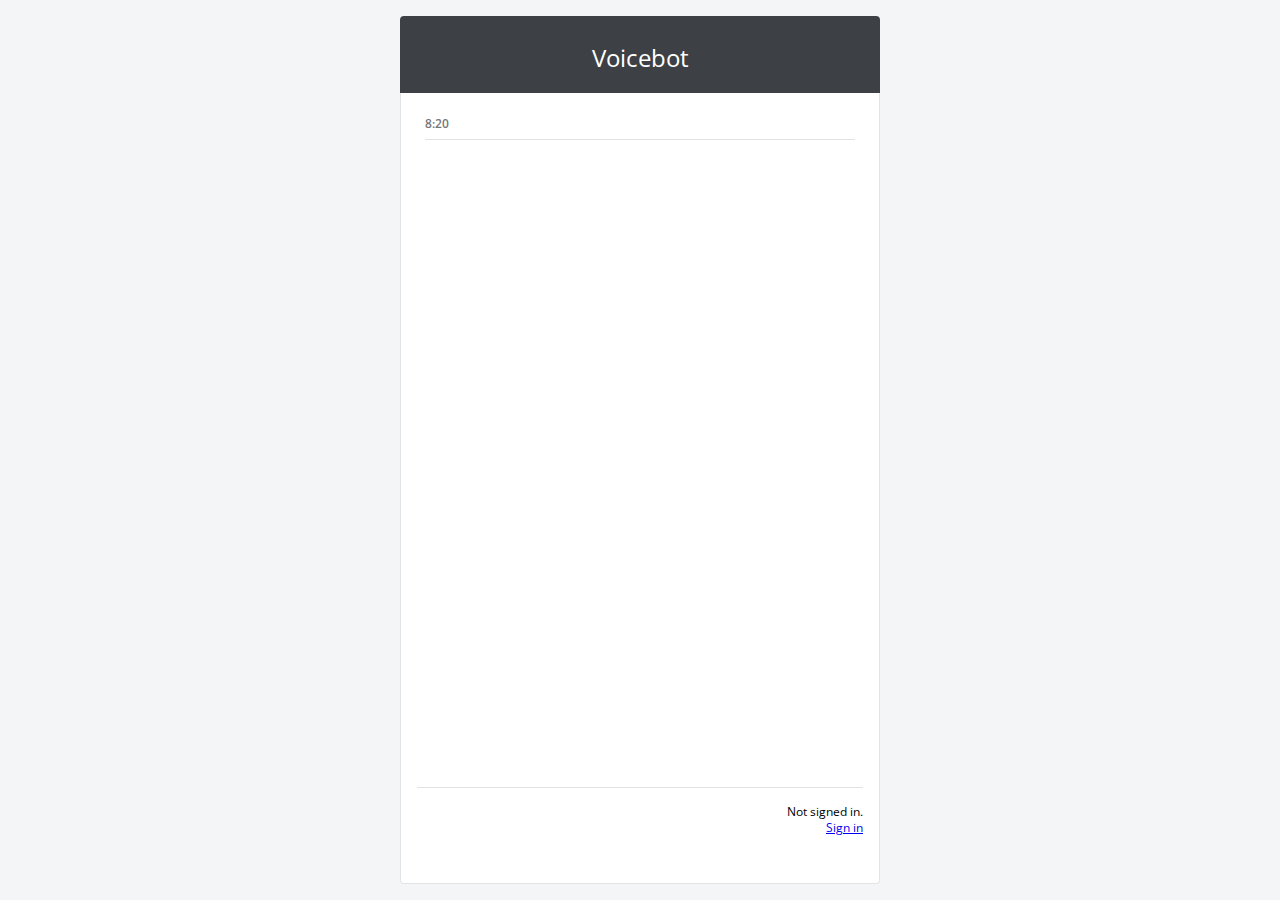
<file: index.html>
<!DOCTYPE html>
<html>
<head>
    <meta http-equiv="Content-type" content="text/html; charset=utf-8" />
    <title>Voicebot</title>
    <link type="text/css" href="https://fonts.googleapis.com/css?family=Open+Sans:400,600" rel="stylesheet" />
    <link rel="stylesheet" type="text/css" href="normalize.css" />
    <link rel="stylesheet" type="text/css" href="layout.css" />
    <link rel="icon" href="i/favicon.png" type="image/x-icon" />
    <script type="text/javascript" src="https://apis.google.com/js/api.js"></script>
    <script type="text/javascript" src="app2.js"></script>
    <meta name="viewport" content="width=device-width" />
  </head>
<body>

  <div class="app-container">
    <div class="app-header"><h1>Voicebot</h1></div>
    <div class="app-content">
      <div class="time-indicator"><div class="time-indicator-content">8:20</div><hr /></div>
    </div>
    <div class="app-footer not-signed-in">
      <div class="app-footer-inner">
        <div class="mic">
          <div class="ready"><a href="#" id="start"><img src="i/mic.svg" alt="Tap me to speak" /></a></div>
          <div class="listening"><span class="listening-1">.</span><span class="listening-2">.</span><span class="listening-3">.</span></div>
        </div>
        <div class="sign-in-or-out"><span class="sign-in-or-out-label">Not signed in.</span><br /><a href="#" class="sign-in-or-out-link">Sign in</a></div>
      </div>
    </div>
  </div>

</body>
</html>
</file>
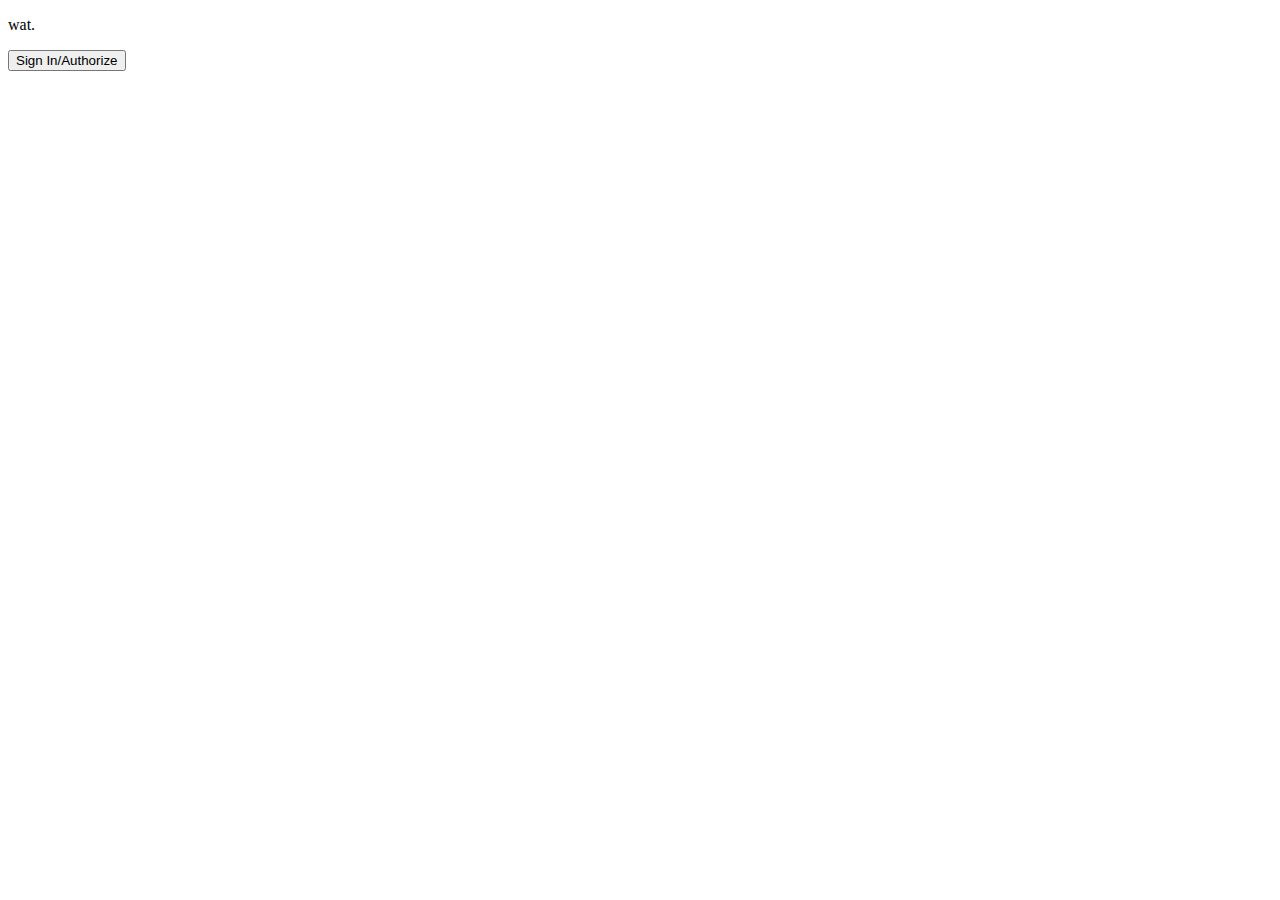
<file: api2.html>
<!DOCTYPE html>
<html>
<head>
    <meta http-equiv="Content-type" content="text/html; charset=utf-8" />
    <title>Voicebot api test</title>
    <link rel="icon" href="i/favicon.png" type="image/x-icon" />

<script type="text/javascript" src="https://apis.google.com/js/api.js"></script>
<script type="text/javascript">

/*

urls:
https://cloud.google.com/dialogflow-enterprise/docs/reference/rest/v2/projects.agent.sessions/detectIntent
https://developers.google.com/identity/protocols/OAuth2UserAgent
https://console.cloud.google.com/apis/credentials?project=jaanusbot-v2

todo: fulfillment fix (math calculator)

*/

var GoogleAuth;
var SCOPE = 'https://www.googleapis.com/auth/dialogflow';

document.addEventListener("DOMContentLoaded", function(event) {
  console.log("loaded");

  // init client begin

  gapi.load('client:auth2', function() {
    gapi.client.init({
      'apiKey': 'AIzaSyDb7zyMT5m3SYnXAGpK6ni4Jryfzhcp5OU',
      'clientId': '150540862694-engp2c2vvd23c6mbeot0ivg8k15utr87.apps.googleusercontent.com',
      'scope': SCOPE
    }).then(function() {
      GoogleAuth = gapi.auth2.getAuthInstance();
      // Listen for sign-in state changes.
      GoogleAuth.isSignedIn.listen(updateSigninStatus);

      // Handle initial sign-in state. (Determine if user is already signed in.)
      var user = GoogleAuth.currentUser.get();
      setSigninStatus();

    });
  });

  // init client end

  document.querySelector("#sign-in-or-out-button").addEventListener("click", handleAuthClick);
  document.querySelector("#revoke-access-button").addEventListener("click", revokeAccess);
  document.querySelector("#perform-request-button").addEventListener("click", function(ev) {
    console.log("clicked request button");

    gapi.client.request({
      path: 'https://dialogflow.googleapis.com/v2/projects/jaanusbot-v2/agent/sessions/deadbeef:detectIntent',
      method: "POST",
      body: {
        "queryInput": {
          "text": {
            "text": "why did the chicken cross the road",
            "languageCode": "en"
          }
        }
      }
    }).then(function(response) {
      console.log("onFulfilled", response);
    }, function(error) {
      console.log("onRejected", error);
    });

  });

  function handleAuthClick() {
    if (GoogleAuth.isSignedIn.get()) {
      // User is authorized and has clicked 'Sign out' button.
      console.log("signed in. signing out now.");
      GoogleAuth.signOut();
    } else {
      // User is not signed in. Start Google auth flow.
      console.log("not signed in. signing in.");
      GoogleAuth.signIn();
    }
  }

  function revokeAccess() {
    GoogleAuth.disconnect();
  }

  function setSigninStatus(isSignedIn) {
    var user = GoogleAuth.currentUser.get();
    var isAuthorized = user.hasGrantedScopes(SCOPE);
    if (isAuthorized) {
      console.log("user authorized, updating UI to reflect that");
      document.querySelector('#sign-in-or-out-button').innerHTML = 'Sign out';
      document.querySelector('#revoke-access-button').style.display = 'inline-block';
      document.querySelector('#perform-request-button').style.display = 'inline-block';
      document.querySelector('#auth-status').innerHTML = ('You are currently signed in and have granted access to this app.');
    } else {
      console.log("user not authorized, updating UI to reflect that");
      document.querySelector('#sign-in-or-out-button').innerHTML = ('Sign In/Authorize');
      document.querySelector('#revoke-access-button').style.display = 'none';
      document.querySelector('#perform-request-button').style.display = 'none';
      document.querySelector('#auth-status').innerHTML = ('You have not authorized this app or you are signed out.');
    }
  }

  function updateSigninStatus(isSignedIn) {
    setSigninStatus();
  }

});
</script>
    <meta name="viewport" content="width=device-width" />
  </head>
<body>
  <p class="main">wat.</p>

  <button id="sign-in-or-out-button">Sign In/Authorize</button>
  <button id="revoke-access-button" style="display: none">Revoke access</button>
  <button id="perform-request-button" style="display: none">Perform Dialogflow request</button>
  <div id="auth-status" style="display: inline"></div>

</body>
</html>
</file>
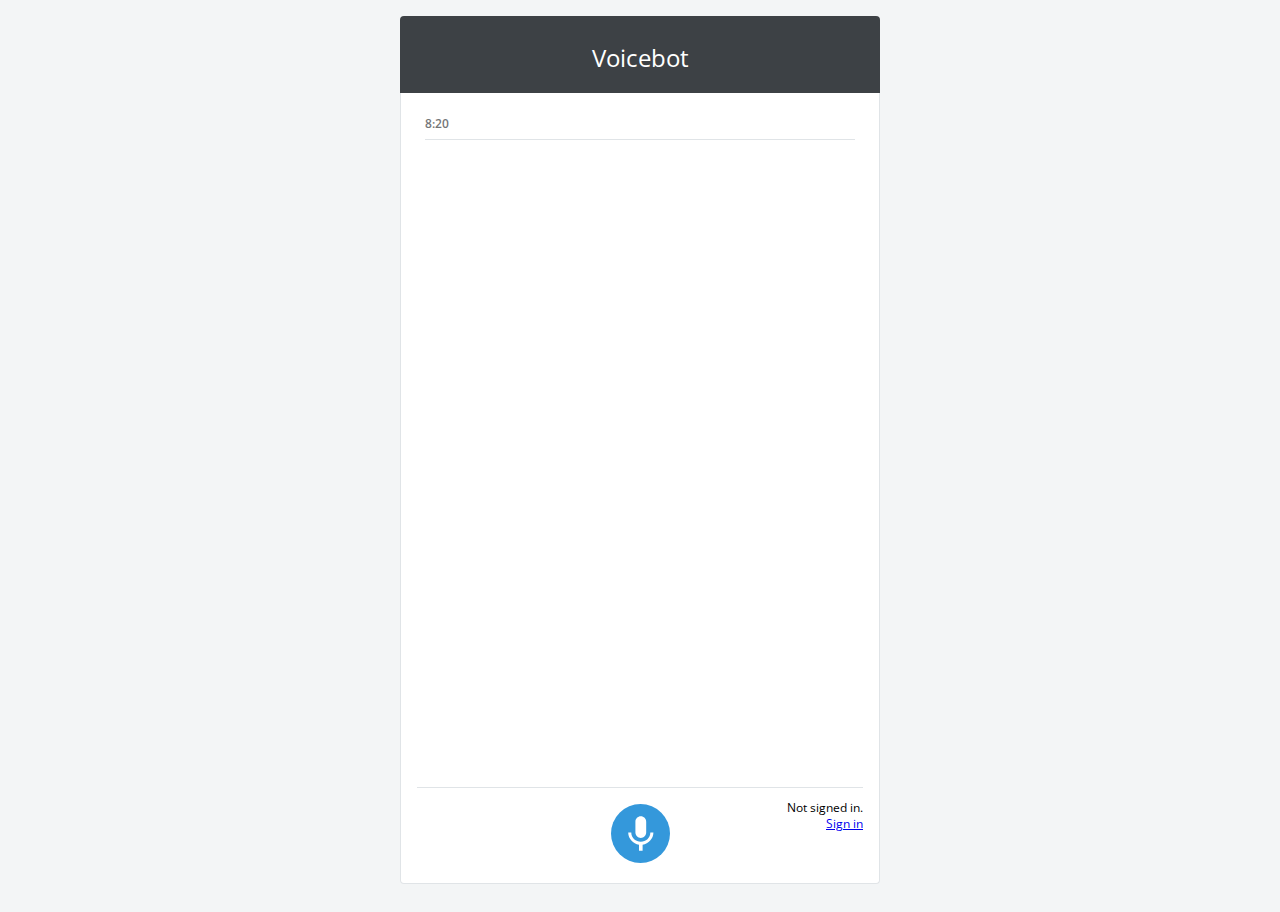
<file: index2.html>
<!DOCTYPE html>
<html>
<head>
    <meta http-equiv="Content-type" content="text/html; charset=utf-8" />
    <title>Voicebot</title>
    <link type="text/css" href="https://fonts.googleapis.com/css?family=Open+Sans:400,600" rel="stylesheet" />
    <link rel="stylesheet" type="text/css" href="normalize.css" />
    <link rel="stylesheet" type="text/css" href="layout.css" />
    <link rel="icon" href="i/favicon.png" type="image/x-icon" />
    <script type="text/javascript" src="https://apis.google.com/js/api.js"></script>
    <script type="text/javascript" src="app2.js"></script>
    <meta name="viewport" content="width=device-width" />
  </head>
<body>

  <div class="app-container">
    <div class="app-header"><h1>Voicebot</h1></div>
    <div class="app-content">
      <div class="time-indicator"><div class="time-indicator-content">8:20</div><hr /></div>
    </div>
    <div class="app-footer">
      <div class="app-footer-inner">
        <div class="mic">
          <div class="ready"><a href="#" id="start"><img src="i/mic.svg" alt="Tap me to speak" /></a></div>
          <div class="listening"><span class="listening-1">.</span><span class="listening-2">.</span><span class="listening-3">.</span></div>
        </div>
        <div class="sign-in-or-out"><span class="sign-in-or-out-label">Not signed in.</span><br /><a href="#" class="sign-in-or-out-link">Sign in</a></div>
      </div>
    </div>
  </div>

  <script type="text/javascript">
    (function(i,s,o,g,r,a,m){i['GoogleAnalyticsObject']=r;i[r]=i[r]||function(){
    (i[r].q=i[r].q||[]).push(arguments)},i[r].l=1*new Date();a=s.createElement(o),
    m=s.getElementsByTagName(o)[0];a.async=1;a.src=g;m.parentNode.insertBefore(a,m)
    })(window,document,'script','https://www.google-analytics.com/analytics.js','ga');

    ga('create', 'UA-907594-9', 'auto');
    ga('send', 'pageview');

  </script>

</body>
</html>
</file>
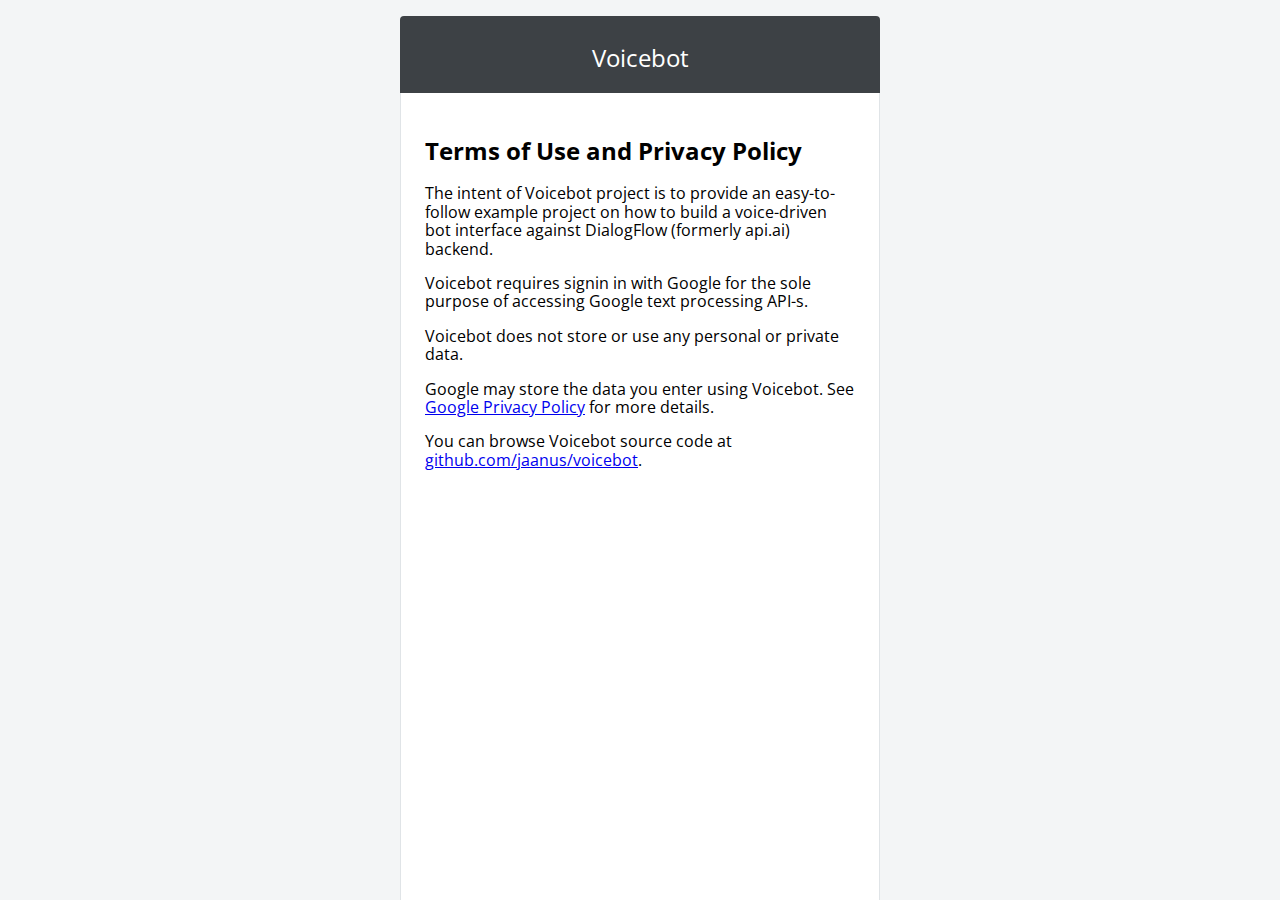
<file: terms.html>
<!DOCTYPE html>
<html>
<head>
    <meta http-equiv="Content-type" content="text/html; charset=utf-8" />
    <title>Voicebot</title>
    <link type="text/css" href="https://fonts.googleapis.com/css?family=Open+Sans:400,600" rel="stylesheet" />
    <link rel="stylesheet" type="text/css" href="normalize.css" />
    <link rel="stylesheet" type="text/css" href="layout.css" />
    <link rel="icon" href="i/favicon.png" type="image/x-icon" />
    <meta name="viewport" content="width=device-width" />
  </head>
<body>

  <div class="app-container">
    <div class="app-header">
      <h1>Voicebot</h1>
    </div>
    <div class="app-content">
      <h2>Terms of Use and Privacy Policy</h2>
      <p>The intent of Voicebot project is to provide an easy-to-follow example project on how to build a voice-driven bot interface against DialogFlow (formerly api.ai) backend.</p>
      <p>Voicebot requires signin in with Google for the sole purpose of accessing Google text processing API-s.</p>
      <p>Voicebot does not store or use any personal or private data.</p>
      <p>Google may store the data you enter using Voicebot. See <a href="https://policies.google.com/privacy">Google Privacy Policy</a> for more details.</p>
      <p>You can browse Voicebot source code at <a href="https://github.com/jaanus/voicebot">github.com/jaanus/voicebot</a>.</p>
    </div>
  </div>

  <script type="text/javascript">
    (function(i,s,o,g,r,a,m){i['GoogleAnalyticsObject']=r;i[r]=i[r]||function(){
    (i[r].q=i[r].q||[]).push(arguments)},i[r].l=1*new Date();a=s.createElement(o),
    m=s.getElementsByTagName(o)[0];a.async=1;a.src=g;m.parentNode.insertBefore(a,m)
    })(window,document,'script','https://www.google-analytics.com/analytics.js','ga');

    ga('create', 'UA-907594-9', 'auto');
    ga('send', 'pageview');

  </script>

</body>
</html>
</file>
<file: layout.css>
body {
  background-color: #f3f5f6;
  padding: 0;
  margin: 0;
  height: 100%;
  font-family: 'Open Sans', sans-serif;
}

html {
  height: 100%;
}

.app-container {
  display: flex;
  flex-direction: column;
  height: 100%;
}

.app-header {
  background-color: #3D4145;
  height: 77px;
  color: #ffffff;
  flex-grow: 0;
  flex-shrink: 0;
  text-align: center;
  font-size: 24px;
}

.app-header > h1 {
  font-size: 24px;
  font-weight: 400;
  margin: 0;
  margin-top: 28px;
}

.app-content {
  flex-grow: 1;
  flex-shrink: 1;
  overflow-y: auto;
  background-color: #ffffff;
  padding-left: 24px;
  padding-right: 24px;
  padding-top: 24px;
}

.time-indicator {
  margin-bottom: 16px;
}

.time-indicator hr {
  border-style: solid none none none;
  border-color: #E0E4E7;
  border-width: 0.5px;
}

.time-indicator .time-indicator-content {
  margin-left: auto;
  margin-right: auto;
  color: #26292C;
  font-size: 12px;
  font-weight: 600;
  opacity: 0.64;
}

.item-container {
  display: flex;
}

.item-container-bot {
  justify-content: flex-start;
}

.item-container-user {
  justify-content: flex-end;
}

.item {
  font-size: 14px;
  background-size: 30px 30px;
  background-repeat: no-repeat;
  min-height: 30px;
  margin-bottom: 16px;
}

.item p {
  max-width: 256px;
  margin: 0;
  padding-top: 6px;
}

.item-container-bot .item {
  background-image: url(i/avatar_bot.svg);
  padding-left: 40px;
  color: #3D4145;
}

.item-container-user .item {
  background-image: url(i/avatar_user.svg);
  background-position: right;
  padding-right: 40px;
  color: #3498DB;
}


.app-footer {
  /*background-color: rgba(0, 255, 0, 0.3);*/
  height: 96px;
  flex-grow: 0;
  flex-shrink: 0;
  background-color: #ffffff;
}

.app-footer .sign-in-or-out {
  position: relative;
  text-align: right;
  margin-left: auto;
  margin-right: 0;
  text-overflow: ellipsis;
  overflow: hidden;
  line-height: 16px;
  width: 160px;
  font-size: 12px;
  left: 0px;
  top: -80px;
}

.app-footer-inner {
  border-top: 1px solid #E0E4E7;
  margin-left: 16px;
  margin-right: 16px;
}

.app-footer-inner {
}

.wizard-box {
  position: fixed;
  background-color: #ccc;
  border-radius: 4px;
  padding: 16px;
  left: 16px;
  top: 16px;
}

.app-footer-inner .mic {
  width: 60px;
  height: 60px;
  margin: 16px auto;
  text-align: center;
}

.app-footer-inner img:active {
  opacity:0.5;
}

.app-footer.not-signed-in .mic {
  display: none;
}

.app-footer.not-signed-in .sign-in-or-out {
  top: 16px;
}

.mic .listening {
  font-size: 36px;
  color: #3498DB;
  display: none;
}

@keyframes listeningframes {
  0%, 100% {
    opacity: 1;
  }
  33% {
    opacity: 0.3;
  }
  66% {
    opacity: 0.3;
  }
}

.mic .listening-1 {
  animation: listeningframes 0.6s 0s infinite;
}

.mic .listening-2 {
  animation: listeningframes 0.6s 0.2s infinite;
}

.mic .listening-3 {
  animation: listeningframes 0.6s 0.4s infinite;
}

@media screen and (min-width: 480px) and (min-height: 256px) {
  .app-container {
    width: 480px;
    margin-left: auto;
    margin-right: auto;
  }

  .app-content {
    border-left: 1px solid #E0E4E7;
    border-right: 1px solid #E0E4E7;
  }

  .app-header {
    margin-top: 16px;
    border-top-left-radius: 4px;
    border-top-right-radius: 4px;
  }

  .app-footer {
    margin-bottom: 16px;
    border-left: 1px solid #E0E4E7;
    border-right: 1px solid #E0E4E7;
    border-bottom: 1px solid #E0E4E7;
    border-bottom-left-radius: 4px;
    border-bottom-right-radius: 4px;
  }
}
</file>
